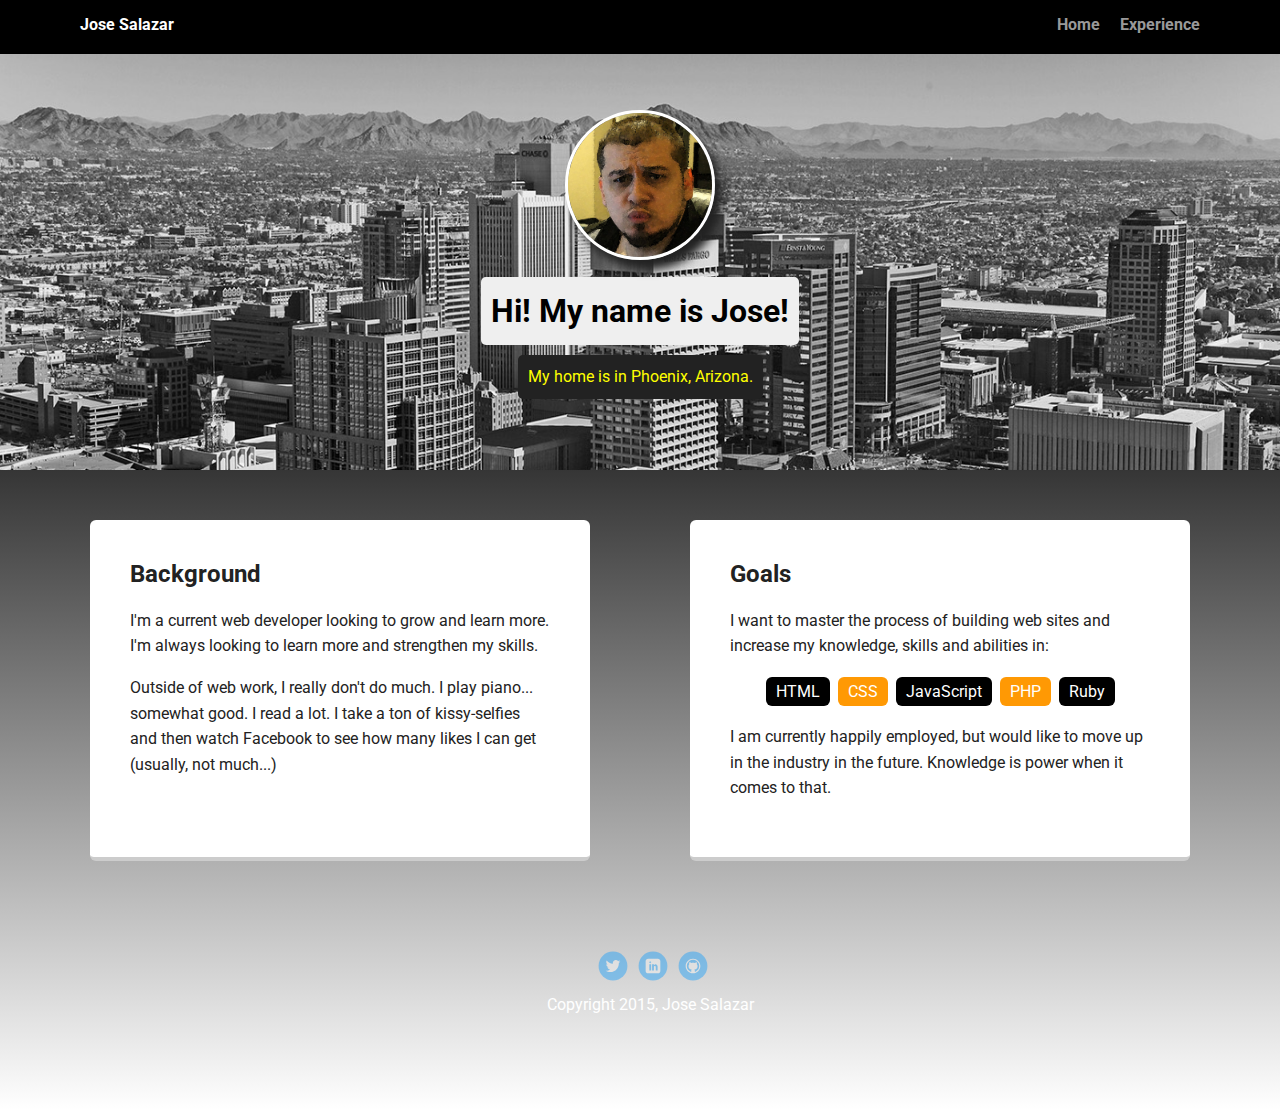
<file: index.html>
<!doctype html>
<html lang="en">
<head>
  <meta charset="utf-8">
  <title>Jose Salazar's Profile</title>
  <meta name="viewport" content="width=device-width, initial-scale=1.0">
  <link rel="stylesheet" href="styles.css">
  <link href="https://fonts.googleapis.com/css?family=Muli%7CRoboto:400,300,500,700,900" rel="stylesheet">
  <link rel="icon" type="image/ico" href="images/favicon.ico">
</head>
  <body>

    <div class="main-nav">
        <ul class="nav">
          <li class="name">Jose Salazar</li>
          <li><a href="#">Home</a></li>
          <li><a href="#">Experience</a></li>
        </ul>
    </div>

    <header>
      <img src="images/me.jpg" alt="Jose Salazar Glamour Shot" class="profile-image">
      <h1 class="tag name">Hi! My name is Jose!</h1>
      <p class="tag location">My home is in Phoenix, Arizona.</p>
    </header>

    <main class="flex">
      <div class="card">
        <h2>Background</h2>
        <p>I'm a current web developer looking to grow and learn more. I'm always looking to learn more and strengthen my skills.</p>
        <p>Outside of web work, I really don't do much. I play piano... somewhat good. I read a lot. I take a ton of kissy-selfies and then watch Facebook to see how many likes I can get (usually, not much...)</p>
      </div> 

      <div class="card">
        <h2>Goals</h2>
        <p>I want to master the process of building web sites and increase my knowledge, skills and abilities in:</p>
        <ul class="skills">
          <li>HTML</li>
          <li>CSS</li>
          <li>JavaScript</li>
          <li>PHP</li>
          <li>Ruby</li>
        </ul>
        <p>I am currently happily employed, but would like to move up in the industry in the future. Knowledge is power when it comes to that.</p>
      </div> 

    </main>
    <footer>
      <ul>
        <li><a href="https://twitter.com/JoseValjean" target="_blank" class="social twitter">Twitter</a></li>
        <li><a href="https://www.linkedin.com/in/jose-salazar-319b36106" target="_blank" class="social linkedin">LinkedIn</a></li>
        <li><a href="https://github.com/joselsalazar" target="_blank" class="social github">Github</a></li>
      </ul>
      <p class="copyright">Copyright 2015, Jose Salazar</p>
    </footer>
  </body>
  </html>
</file>
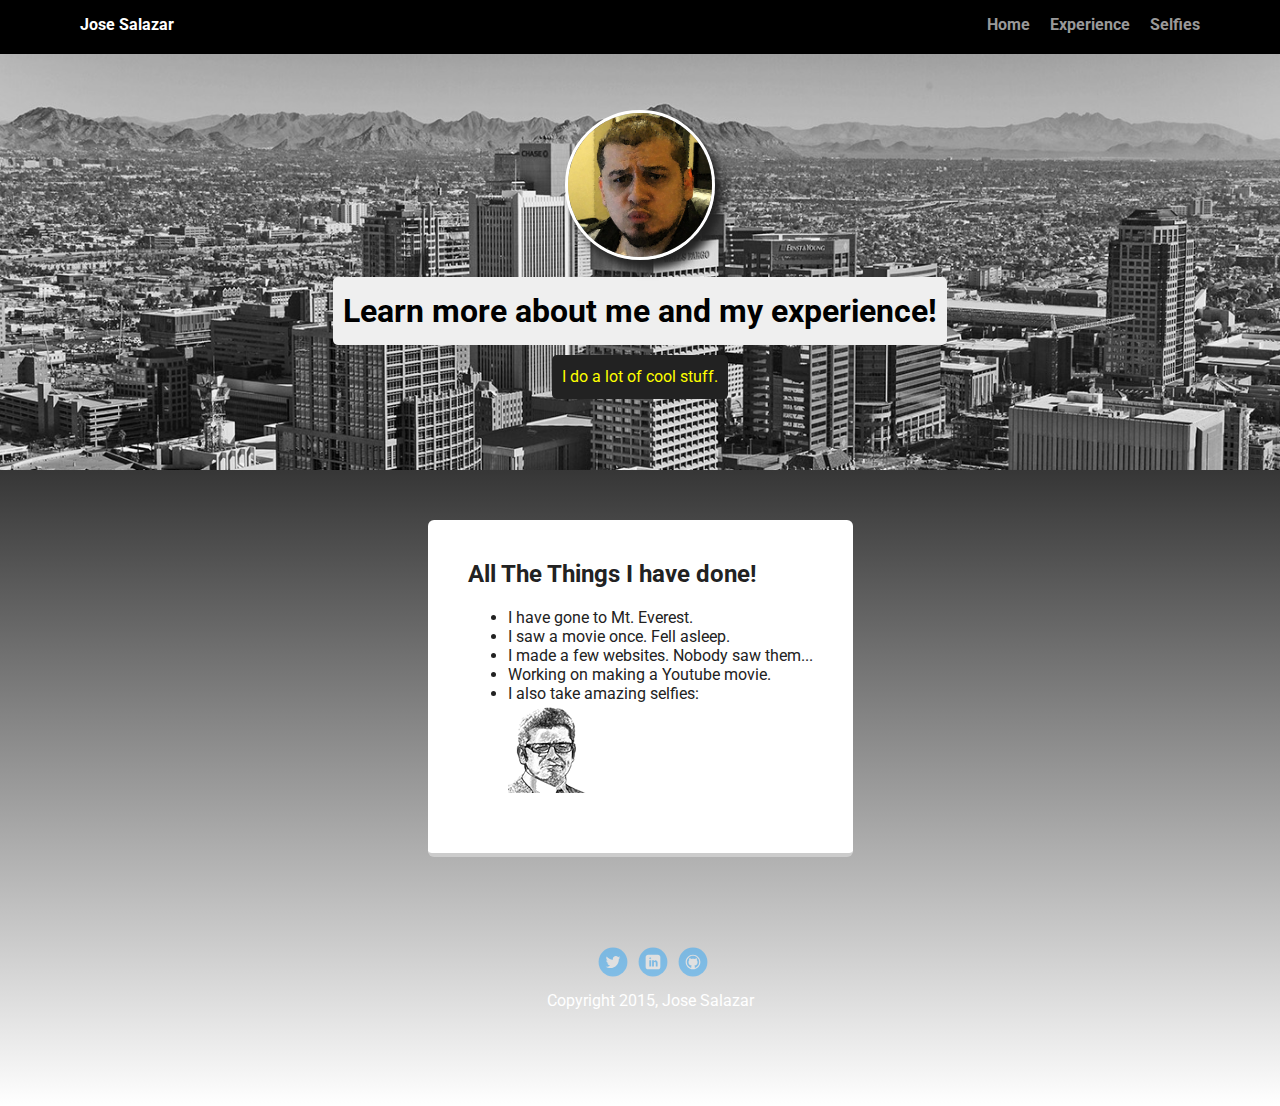
<file: experience.html>
<!doctype html>
<html lang="en">
<head>
  <meta charset="utf-8">
  <title>Jose Salazar's Experience</title>
  <meta name="viewport" content="width=device-width, initial-scale=1.0">
  <link rel="stylesheet" href="styles.css">
  <link href="https://fonts.googleapis.com/css?family=Muli%7CRoboto:400,300,500,700,900" rel="stylesheet">
  <link rel="icon" type="image/ico" href="images/favicon.ico">
</head>
  <body>

    <div class="main-nav">
        <ul class="nav">
          <li class="name">Jose Salazar</li>
          <li><a href="index.html">Home</a></li>
          <li><a href="experience.html">Experience</a></li>
          <li><a href="selfies.html">Selfies</a></li>
        </ul>
    </div>

    <header>
      <img src="images/me.jpg" alt="Jose Salazar Glamour Shot" class="profile-image">
      <h1 class="tag name">Learn more about me and my experience!</h1>
      <p class="tag location">I do a lot of cool stuff.</p>
    </header>

    <main class="flex">
      <div class="card-full">
		<h2>All The Things I have done!</h2>
        <ul>
        	<li>I have gone to Mt. Everest.</li>
            <li>I saw a movie once. Fell asleep.</li>
            <li>I made a few websites. Nobody saw them...</li>
            <li>Working on making a Youtube movie.</li>
            <li>I also take amazing selfies: <br />
            	<img src="images/self-portrait.png" alt="self-portrait">
            </li>
        </ul>
      </div> 

    </main>
    <footer>
      <ul>
        <li><a href="https://twitter.com/JoseValjean" target="_blank" class="social twitter">Twitter</a></li>
        <li><a href="https://www.linkedin.com/in/jose-salazar-319b36106" target="_blank" class="social linkedin">LinkedIn</a></li>
        <li><a href="https://github.com/joselsalazar" target="_blank" class="social github">Github</a></li>
      </ul>
      <p class="copyright">Copyright 2015, Jose Salazar</p>
    </footer>
  </body>
  </html>
</file>
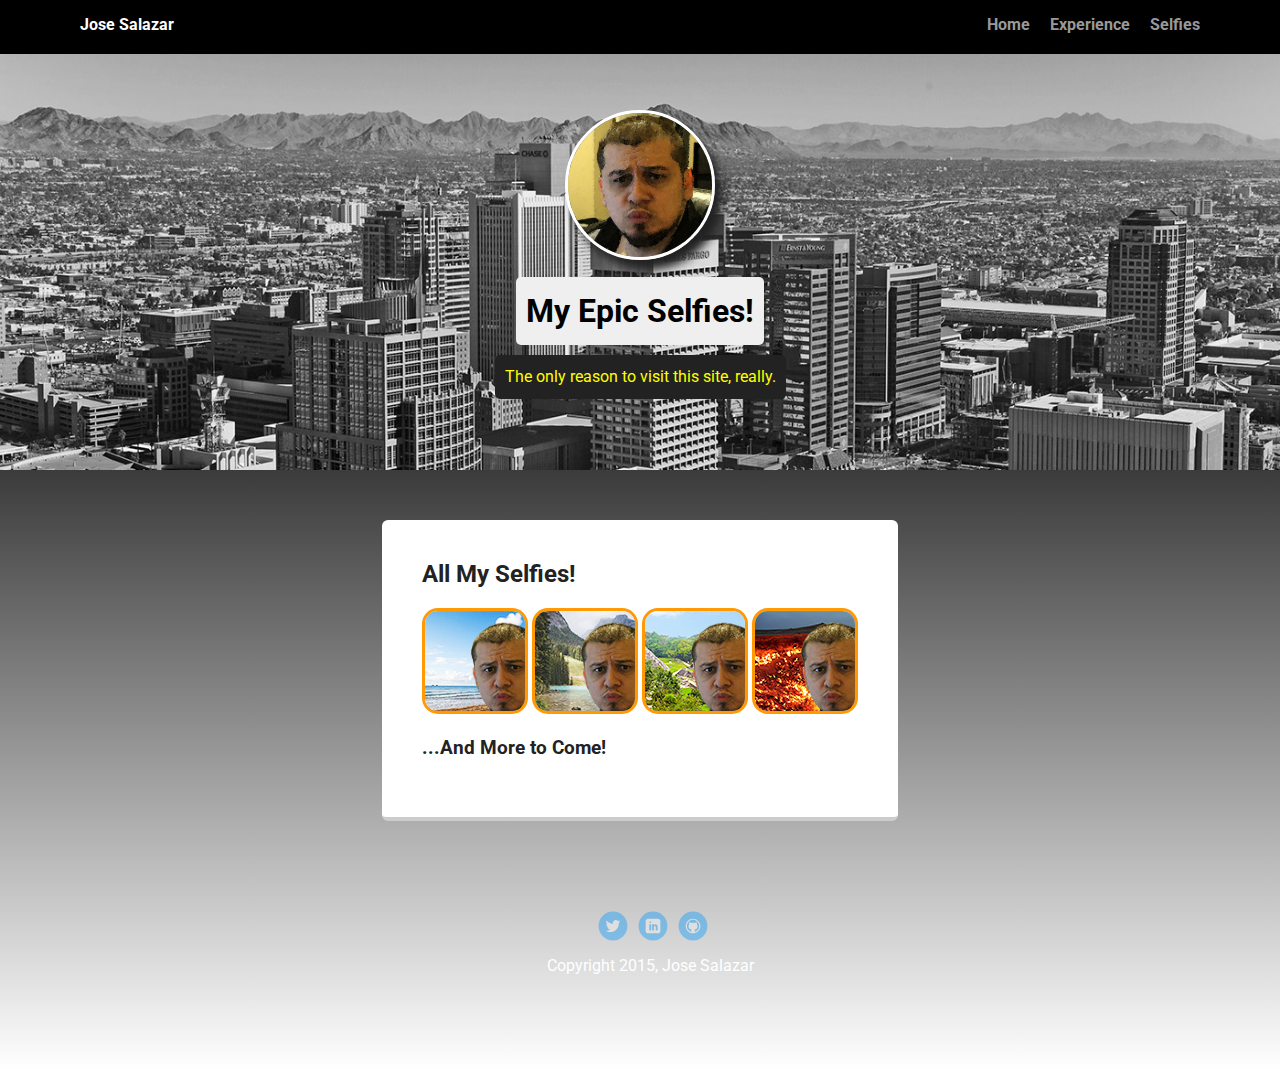
<file: selfies.html>
<!doctype html>
<html lang="en">
<head>
  <meta charset="utf-8">
  <title>Jose Salazar's Selfies</title>
  <meta name="viewport" content="width=device-width, initial-scale=1.0">
  <link rel="stylesheet" href="styles.css">
  <link href="https://fonts.googleapis.com/css?family=Muli%7CRoboto:400,300,500,700,900" rel="stylesheet">
  <link rel="icon" type="image/ico" href="images/favicon.ico">
</head>
  <body>

    <div class="main-nav">
        <ul class="nav">
          <li class="name">Jose Salazar</li>
          <li><a href="index.html">Home</a></li>
          <li><a href="experience.html">Experience</a></li>
          <li><a href="selfies.html">Selfies</a></li>
        </ul>
    </div>

    <header>
      <img src="images/me.jpg" alt="Jose Salazar Glamour Shot" class="profile-image">
      <h1 class="tag name">My Epic Selfies!</h1>
      <p class="tag location">The only reason to visit this site, really.</p>
    </header>

    <main class="flex">
      <div class="card-full">
		<h2>All My Selfies!</h2>
        <div class="selfie">
          <img src="images/pr-beach.jpg" alt="Me at Puerto Rico" title="Me at Puerto Rico"/>
          <img src="images/canada.jpg" alt="Me at Canada, I think?" title="Me at Canada, I think?"/>
          <img src="images/mexico.jpg" alt="Me at Mexico" title="Me at Mexico"/> 
          <img src="images/hell.jpg" alt="Phoenix, AZ in the summer" title="Phoenix, AZ in the summer"/> 
        </div>
      <h3>...And More to Come!</h3>
      </div> 

    </main>
    <footer>
      <ul>
        <li><a href="https://twitter.com/JoseValjean" target="_blank" class="social twitter">Twitter</a></li>
        <li><a href="https://www.linkedin.com/in/jose-salazar-319b36106" target="_blank" class="social linkedin">LinkedIn</a></li>
        <li><a href="https://github.com/joselsalazar" target="_blank" class="social github">Github</a></li>
      </ul>
      <p class="copyright">Copyright 2015, Jose Salazar</p>
    </footer>
  </body>
  </html>
</file>
<file: styles.css>
/* Global Layout Set-up */
* { 
  box-sizing: border-box;
}
  
body {
  margin: 0;
  padding: 0;
  text-align: center;
  font-family: 'Roboto', sans-serif;
  color: #222;
  background: linear-gradient(180deg,#000 27%, #fff);
}
/* Link Styles */

a {
  text-decoration: none;
  color: #999;
}
a:hover {
  color: #6633ff;
}

/* Section Styles */

.main-nav {
  width: 100%;
  background: black;
  min-height: 30px;
  padding: 10px;
  position: fixed;
  text-align: center;
}
.nav {
  display: flex;
  justify-content: space-around;
  font-weight: 700;
  list-style-type: none;
  margin: 0 auto;
  padding: 0;
}

.nav .name {
    display: block;
    margin-right: auto;
    color: white;
}
.nav li {
  padding: 5px 10px 10px 10px;
}
.nav a {
  transition: all .5s;
}
.nav a:hover {
  color: white
}

header {
  text-align: center;
  background: url('images/downtown-phx.jpg') no-repeat top center ;
  background-size: cover;
  overflow: hidden;
  padding-top: 60px;
}
header {
  line-height: 1.5;
}
header .profile-image {
  margin-top: 50px;
  width: 150px;
  height: 150px;
  border-radius: 50%;
  border: 3px solid white;
  transition: all .5s;
  box-shadow: 8px 10px 10px;
}
header .profile-image:hover {
  transform: scale(1.2) rotate(5deg);
}
.tag {
  background-color: #efefef;
  color: black;
  padding: 10px;
  border-radius: 5px;
  display: table;
  margin: 10px auto;
} 
.location {
  background-color: #222;
  color: yellow;
}
.card {
  margin: 30px;
  padding: 20px 40px 40px;
  max-width: 500px;
  text-align: left;
  background: #fff;
  border-bottom: 4px solid #ccc;
  border-radius: 6px;
  transition: all .5s;
}

.card:hover,
.card-full:hover {
  border-color: #FF9904;
}

.card-full {
  margin: 30px;
  padding: 20px 40px 40px;
  max-width: 1000px;
  text-align: left;
  background: #fff;
  border-bottom: 4px solid #ccc;
  border-radius: 6px;
  transition: all .5s;
}

ul.skills {
  padding: 0;
  text-align: center;
}

.skills li {
  border-radius: 6px;
  display: inline-block;
  background: #ff9904;
  color: white;
  padding: 5px 10px;
  margin: 2px;
}

.skills li:nth-child(odd) {
  background: #000;
}

footer {
  width: 100%;
  min-height: 30px;
  padding: 20px 0 40px 20px;
}

footer .copyright {
  top: -8px;
  font-size: .75em;
  color: #fff;
}

footer ul {
  list-style-type: none;
  margin: 0;
  padding: 0;
}

footer ul li {
  display: inline-block;
}

a.social {
  display: inline-block;
  text-indent: -9999px;
  margin-left: 5px;
  width: 30px;
  height: 30px;
  background-size: 30px 30px;
  opacity: .4;
  transition: all .5s;
}
a.twitter {
  background-image: url(images/twitter.svg);
}
a.linkedin {
  background-image: url(images/linkedin.svg);
}
a.github {
  background-image: url(images/github.svg);
}
a.social:hover {
  opacity: 1;
}
.clearfix {
  clear: both;
}

.selfie img {
	border-radius: 15%;
	border: 3px solid #FF9904;
}

/* Styles for larger screens */
@media screen and (min-width: 720px) {
  
  .flex {
      display: -ms-flexbox;      /* TWEENER - IE 10 */
      display: flex; 
      max-width: 1200px;
      -ms-flex-pack: distribute;
      justify-content: space-around;
      margin: 0 auto;
  }

  header {
    min-height: 470px;
  }

  .nav {
    max-width: 1200px;
    padding: 0 30px;
  }


  main {
    padding-top: 20px;
  }

  main p {
    line-height: 1.6em;
  }

  footer {
    font-size: 1.3em;
    max-width: 1200px;
    margin: 40px auto;
  }

}
</file>
